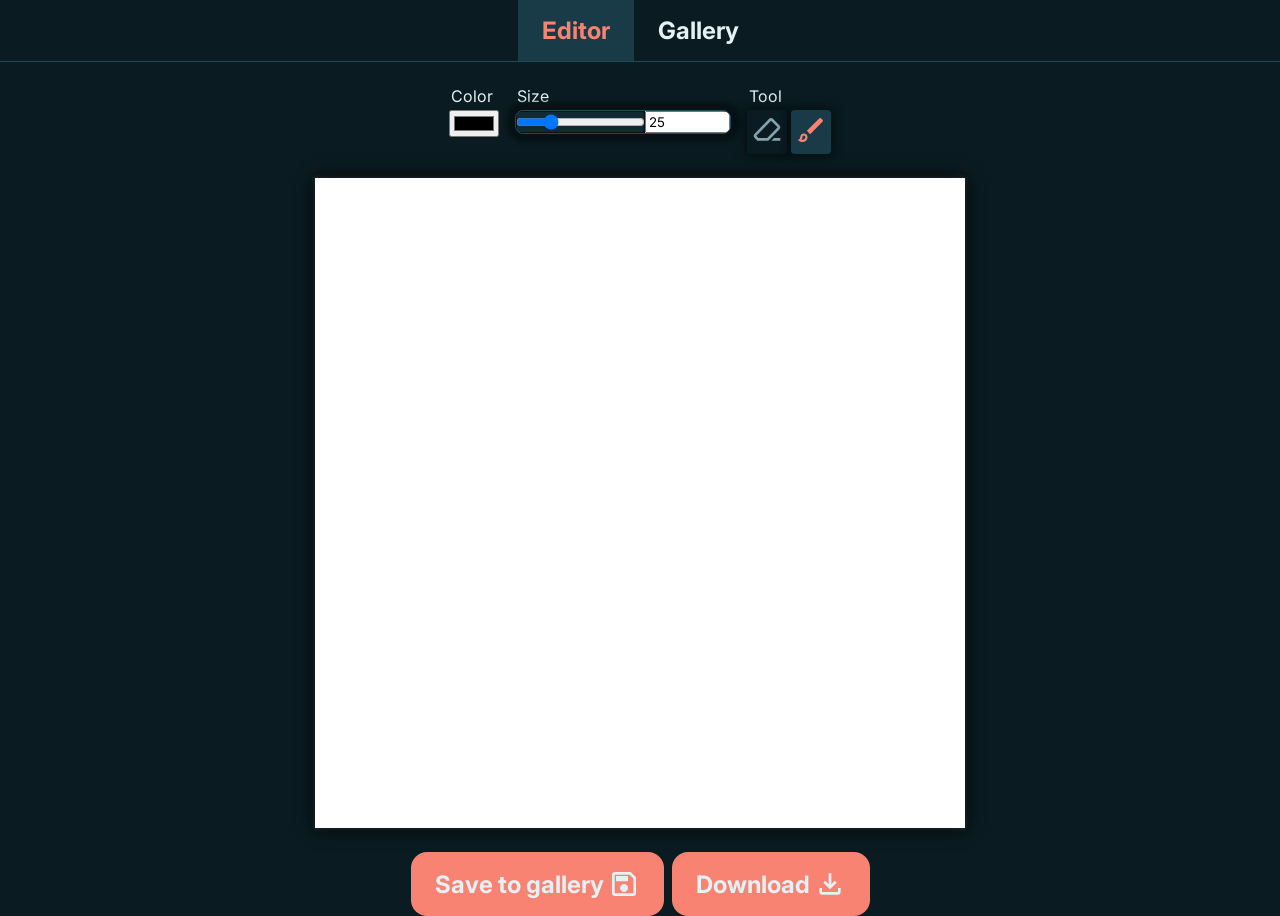
<file: index.html>
<!DOCTYPE html>
<html lang="en">

<head>
    <title>Drawing</title>
    <link rel="stylesheet" href="common.css">
    <link rel="stylesheet" href="gallery.css">
    <link rel="stylesheet" href="editor.css">
    <link rel="stylesheet" href="nav.css">
    <meta name="viewport" content="width=device-width, initial-scale=1.0">
    <script type="module" src="navigation.js"></script>
    <link rel="preconnect" href="https://fonts.googleapis.com">
    <link rel="preconnect" href="https://fonts.gstatic.com" crossorigin>
    <link
        href="https://fonts.googleapis.com/css2?family=Inter:ital,opsz,wght@0,14..32,100..900;1,14..32,100..900&display=swap"
        rel="stylesheet">
</head>

<body>
    <div id="offline-indicator" style="display: none;">You are offline</div>
    <nav>
        <a href="?page=index">Editor</a>
        <a href="?page=gallery">Gallery</a>
    </nav>
    <main>
        <section id="editor">
            <h1 class="section-heading">Editor</h1>
            <form>
                <fieldset>
                    <legend>Color</legend>
                    <input id="color" type="color" autocomplete="off">
                </fieldset>
                <fieldset>
                    <legend>Size</legend>
                    <div class="size">
                        <input id="size" type="range" min="1" max="100" autocomplete="off" autofocus>
                        <input id="size2" type="number" min="1" max="100" step="1" required inputmode="numeric"
                            placeholder="1-100" autocomplete="off">
                    </div>
                </fieldset>
                <fieldset class="tools">
                    <legend>Tool</legend>
                    <div>
                        <label for="eraser">
                            <svg xmlns="http://www.w3.org/2000/svg" height="32px" viewBox="0 -960 960 960" width="32px"
                                fill="currentColor">
                                <title>Eraser</title>
                                <path
                                    d="M690-240h190v80H610l80-80Zm-500 80-85-85q-23-23-23.5-57t22.5-58l440-456q23-24 56.5-24t56.5 23l199 199q23 23 23 57t-23 57L520-160H190Zm296-80 314-322-198-198-442 456 64 64h262Zm-6-240Z" />
                            </svg>
                        </label>
                        <input type="radio" id="eraser" name="tool" value="Eraser">
                        <input type="radio" id="brush" name="tool" value="Brush" checked>
                        <label for="brush">
                            <svg xmlns="http://www.w3.org/2000/svg" height="32px" viewBox="0 -960 960 960" width="32px"
                                fill="currentColor">
                                <title>
                                    Brush
                                </title>
                                <path
                                    d="M223.33-118q-37.55 0-74.27-15-36.73-15-62.39-44.33 32-8 51-30.17t19-61.17q0-45.83 32.11-77.91 32.12-32.09 78-32.09 45.89 0 77.89 32.09 32 32.08 32 77.91Q376.67-204 332-161t-108.67 43Zm0-66.67q34.34 0 60.5-24.5 26.17-24.5 26.17-59.5 0-19-12.17-31.16Q285.67-312 266.67-312t-31.17 12.17q-12.17 12.16-12.17 31.16 0 33.67-7.5 52.34-7.5 18.66-25.83 27 5.67 1.33 16.67 3 11 1.66 16.66 1.66Zm230-171.33-96.66-100 370-370q13-13 29.83-13.5t30.83 13.5l37.34 37.33q14 14 13.66 31-.33 17-13.66 30.34L453.33-356Zm-186.66 87.33Z" />
                            </svg>
                        </label>
                    </div>
                </fieldset>
            </form>
            <canvas width="1000" height="1000"></canvas>
            <div id="cursor"></div>
            <footer class="canvas-control">
                <button id="save">Save to gallery<svg xmlns="http://www.w3.org/2000/svg" height="32px"
                        viewBox="0 -960 960 960" width="32px" fill="currentColor">
                        <path
                            d="M840-680v480q0 33-23.5 56.5T760-120H200q-33 0-56.5-23.5T120-200v-560q0-33 23.5-56.5T200-840h480l160 160Zm-80 34L646-760H200v560h560v-446ZM565-275q35-35 35-85t-35-85q-35-35-85-35t-85 35q-35 35-35 85t35 85q35 35 85 35t85-35ZM240-560h360v-160H240v160Zm-40-86v446-560 114Z" />
                    </svg></button>
                <button id="download">Download<svg xmlns="http://www.w3.org/2000/svg" height="32px"
                        viewBox="0 -960 960 960" width="32px" fill="currentColor">
                        <path
                            d="M480-320 280-520l56-58 104 104v-326h80v326l104-104 56 58-200 200ZM240-160q-33 0-56.5-23.5T160-240v-120h80v120h480v-120h80v120q0 33-23.5 56.5T720-160H240Z" />
                    </svg></button>
            </footer>
            <audio id="editor-action-sound" preload="auto" src="./action_success.wav"></audio>
        </section>
        <section id="gallery">
            <h1 class="section-heading">Gallery</h1>
            <p class="gallery-empty">No saved drawings yet.</p>
            <div class="gallery-grid"></div>
        </section>
    </main>
    <div id="toast" class="toast"></div>
</body>

</html>
</file>
<file: common.css>
*,
*::before,
*::after {
  box-sizing: border-box;
}

*:not(dialog) {
  margin: 0;
}

* {
  font-family: "Inter", sans-serif;
}

:root {
  --bg: #0a1c22;
  --surface: #112b34;
  --surface-2: #193b47;
  --text: #e4f1f5;
  --muted: #84a3ac;
  --border: #234958;
  --shadow: rgba(3, 11, 14, 0.6);
  --primary: #f98373;
  --primary-hover: #fca79e;
  --success: #0a9e72;
  --danger: #c03830;
}

body {
  background-color: var(--bg);
  color: var(--contrast);
  font-size: 16px;
  border-color: var(--border);
}

button {
  display: flex;
  align-items: center;
  transition: all 0.3s;
  padding: 16px 24px;
  font-size: 24px;
  font-weight: bold;
  background-color: var(--primary);
  color: var(--text);
  border-radius: 16px;
  border: none;
  cursor: pointer;

  &:hover {
    background-color: var(--primary-hover);
  }

  @media screen and (max-width: 650px) {
    padding: 8px 12px;
    font-size: 16px;
  }
}

main {
  display: flex;
  align-items: center;
  flex-direction: column;
}

.section-heading {
  display: none;
}

main > .hidden {
  visibility: collapse;
}

.toast {
  position: fixed;
  left: 50%;
  bottom: 24px;
  z-index: 1;
  min-width: min(320px, calc(100vw - 32px));
  max-width: calc(100vw - 32px);
  padding: 14px 18px;
  border: 1px solid var(--border);
  border-radius: 16px;
  background: var(--surface-2);
  box-shadow: 0 20px 36px var(--shadow);
  color: var(--text);
  font-size: 16px;
  font-weight: bold;
  text-align: center;
  opacity: 0;
  transform: translate(-50%, 24px);
  transition:
    transform 0.3s ease,
    opacity 0.3s ease;
}

.toast.visible {
  opacity: 1;
  transform: translate(-50%, 0);
}
</file>
<file: gallery.css>
#gallery {
  display: flex;
  flex-direction: column;
  align-items: center;
  width: 100%;
}

#gallery > .section-heading {
  width: 90%;
  max-width: 1200px;

  @media screen and (max-width: 650px) {
    width: 100%;
    padding: 0 16px;
  }
}

#gallery > .gallery-empty {
  width: 90%;
  max-width: 1200px;
  margin-top: 16px;
  color: var(--muted);
  text-align: center;

  @media screen and (max-width: 650px) {
    width: 100%;
    padding: 0 16px;
  }
}

#gallery > .gallery-grid {
  display: grid;
  grid-template-columns: repeat(5, 1fr);
  grid-auto-rows: min-content;
  gap: 1px;
  border-radius: 8px;
  width: 90%;
  max-width: 1200px;
  overflow: hidden;
  margin-top: 16px;

  @media screen and (max-width: 1200px) {
    grid-template-columns: repeat(4, 1fr);
  }

  @media screen and (max-width: 900px) {
    grid-template-columns: repeat(3, 1fr);
  }

  @media screen and (max-width: 650px) {
    margin-top: 8px;
    width: 100%;
    border-radius: 0;
  }
}

#gallery > .gallery-grid gallery-item {
  display: block;
  position: relative;
  cursor: pointer;
  outline: none;

  & > .icon {
    display: none;
    background-image: url(glass.svg);
    width: 32px;
    height: 32px;
    position: absolute;
    left: calc(50% - 16px);
    top: calc(50% - 16px);
    z-index: 1;
  }

  &:hover {
    & > .icon {
      display: block;
      @media screen and (max-width: 650px) {
        display: none;
      }
    }
    & > img {
      filter: brightness(0.5);
      @media screen and (max-width: 650px) {
        filter: none;
      }
    }

    & > .gallery-item__delete {
      display: flex;
      @media screen and (max-width: 650px) {
        display: none;
      }
    }
  }

  &:focus-visible {
    & > .icon {
      display: block;
    }

    & > img {
      filter: brightness(0.5);
    }
  }

  & > img {
    width: 100%;
    display: block;
  }

  & > .gallery-item__delete {
    display: none;
    background-color: var(--primary);
    color: var(--text);
    position: absolute;
    top: 10px;
    right: 10px;
    z-index: 1;
    padding: 4px;
    border-radius: 999px;

    &:hover {
      background-color: var(--primary-hover);
    }
  }
}

.gallery-modal {
  margin-inline: auto;
  padding: 0;
  width: 100%;
  max-width: 800px;
  background: transparent;
  border: none;
  &::backdrop {
    background: rgba(3, 11, 14, 0.82);
    backdrop-filter: blur(6px);
  }
}

.gallery-modal__content {
  width: 100%;
  position: relative;
  background: var(--surface);
  box-shadow: 0 8px 16px var(--shadow);
}

.gallery-modal__close,
.gallery-modal__delete {
  position: absolute;
  top: 12px;
  right: 12px;
  width: 44px;
  height: 44px;
  justify-content: center;
  padding: 0;
  border-radius: 999px;
  font-size: 28px;
  line-height: 1;
}

.gallery-modal__delete {
  left: 12px;
}

.gallery-modal__nav {
  position: absolute;
  top: 50%;
  z-index: 1;
  width: 40px;
  height: 40px;
  justify-content: center;
  padding: 0;
  border-radius: 999px;
  background: rgba(255, 255, 255, 0.92);
  color: #12191c;
  box-shadow: 0 10px 24px var(--shadow);
  transform: translateY(-50%);

  &:hover {
    background: #fff;
  }

  &:disabled {
    opacity: 0;
    pointer-events: none;
  }

  & > svg {
    width: 20px;
    height: 20px;
  }

  @media screen and (max-width: 650px) {
    width: 36px;
    height: 36px;
  }
}

.gallery-modal__nav--previous,
.gallery-modal__nav--next {
  position: fixed;
}

.gallery-modal__nav--previous {
  left: 24px;
  @media screen and (max-width: 650px) {
    left: 16px;
  }
}

.gallery-modal__nav--next {
  right: 24px;
  @media screen and (max-width: 650px) {
    right: 16px;
  }
}

.gallery-modal__image {
  display: block;
  width: 100%;
}
</file>
<file: editor.css>
canvas {
  width: 100%;
  touch-action: none;
  user-select: none;
  overscroll-behavior: contain;
  max-width: 650px;
  cursor: none;

  box-shadow:
    0 0 4px 1px rgba(255, 255, 255, 0.1),
    0 0 16px 1px black;
}

#cursor {
  position: fixed;
  top: 0;
  left: 0;
  pointer-events: none;
  z-index: 20;
  opacity: 0;
  visibility: hidden;

  &.visible {
    opacity: 1;
    visibility: visible;
  }

  & > svg {
    display: block;
    overflow: visible;
  }
}

#editor {
  display: flex;
  flex-direction: column;
  align-items: center;
  width: 75%;
  @media screen and (max-width: 650px) {
    width: 100%;
  }
}

#editor > .section-heading {
  align-self: flex-start;
}

form {
  width: 100%;
  margin: 24px 0;
  user-select: none;
  display: flex;
  flex-direction: row;
  justify-content: center;
  align-items: flex-start;

  & > fieldset {
    margin: 0 8px;
    padding: 0;
    border: 0;
    min-width: 0;
    display: flex;
    flex-direction: column;

    & > legend {
      margin-bottom: 4px;
      color: var(--text);
    }
  }

  & .tools {
    justify-content: center;
  }

  & .size {
    display: flex;
    border: solid 1px var(--border);
    border-radius: 8px;
    background-color: var(--surface);
    box-shadow: 0 0 4px 8px var(--shadow);
    overflow: hidden;
  }

  & input[type="range"] {
    @media screen and (max-width: 650px) {
      width: 124px;
    }
  }
}

input[type="radio"] {
  display: none;
}

label {
  color: var(--text);
}

label[for="eraser"],
label[for="brush"] {
  cursor: pointer;
  border-radius: 4px;
  padding: 4px;
  display: inline-block;
  box-shadow: 0px 0px 8px 4px var(--shadow);
  transition: all 0.3s;
  color: var(--muted);

  &.active {
    background-color: var(--surface-2);
    color: var(--primary);
  }

  &:hover {
    background-color: var(--surface-2);
    color: var(--text);
  }

  &.active:hover {
    background-color: var(--surface-2);
    color: var(--primary-hover);
  }
}

.canvas-control {
  width: 100%;
  display: flex;
  flex-direction: row;
  justify-content: center;
  margin-top: 24px;

  & > button {
    margin: 0 4px;
    display: flex;

    & > svg {
      margin-left: 4px;
    }
  }
}
</file>
<file: nav.css>
#offline-indicator {
  display: flex;
  justify-content: center;
  align-items: center;
  padding: 12px 0;
  background-color: var(--danger);
  color: var(--text);
  font-size: 16px;
  font-weight: bold;
  text-transform: uppercase;

  @media (max-width: 650px) {
    font-size: 12px;
    padding: 6px 0;
  }
}

nav {
  display: flex;
  justify-content: center;
  align-items: center;
  border-bottom: solid 1px var(--border);
}

nav > a {
  padding: 16px 24px;
  font-size: 24px;
  text-decoration: none;
  font-weight: bold;
  color: var(--text);
  user-select: none;

  @media (max-width: 650px) {
    font-size: 16px;
  }

  &.active {
    background-color: var(--surface-2);
    color: var(--primary);
  }

  &:hover {
    background-color: var(--surface-2);
    color: var(--text);
  }

  &.active:hover {
    background-color: var(--surface-2);
    color: var(--primary-hover);
  }
}
</file>
